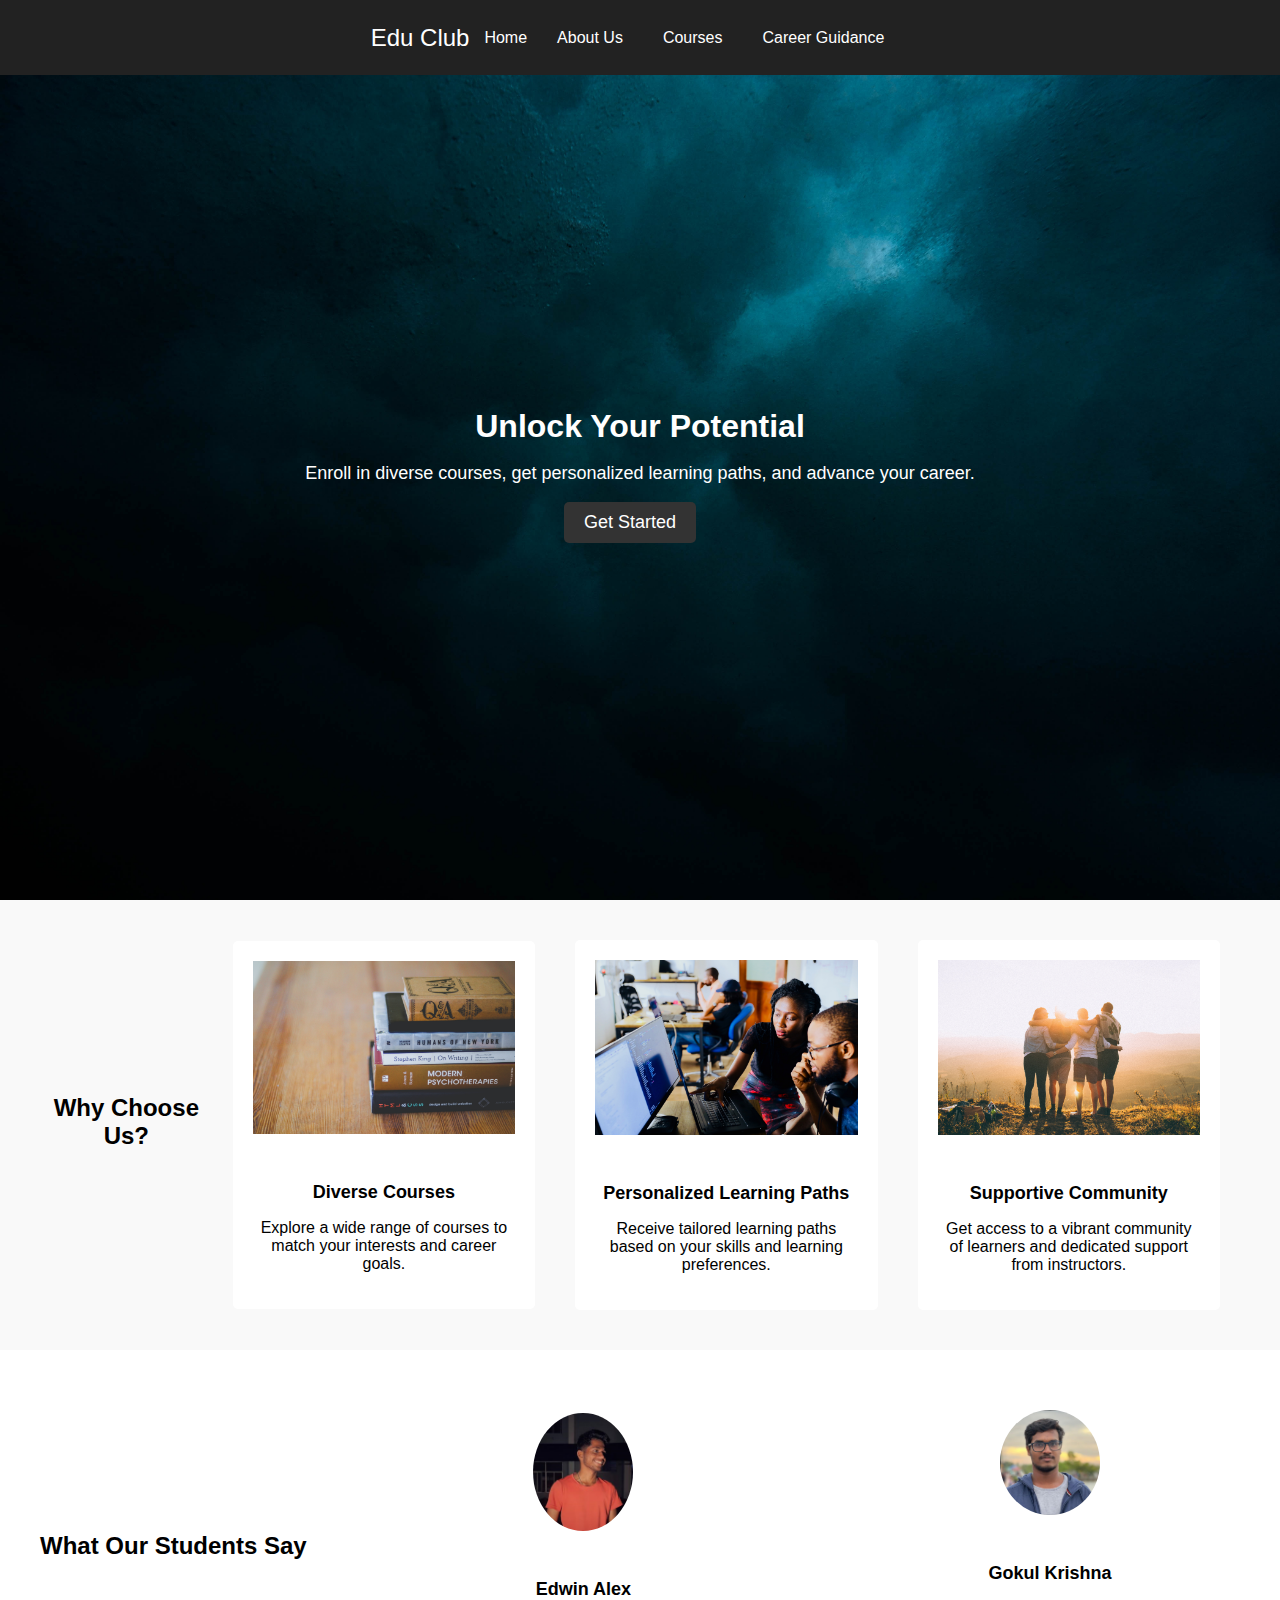
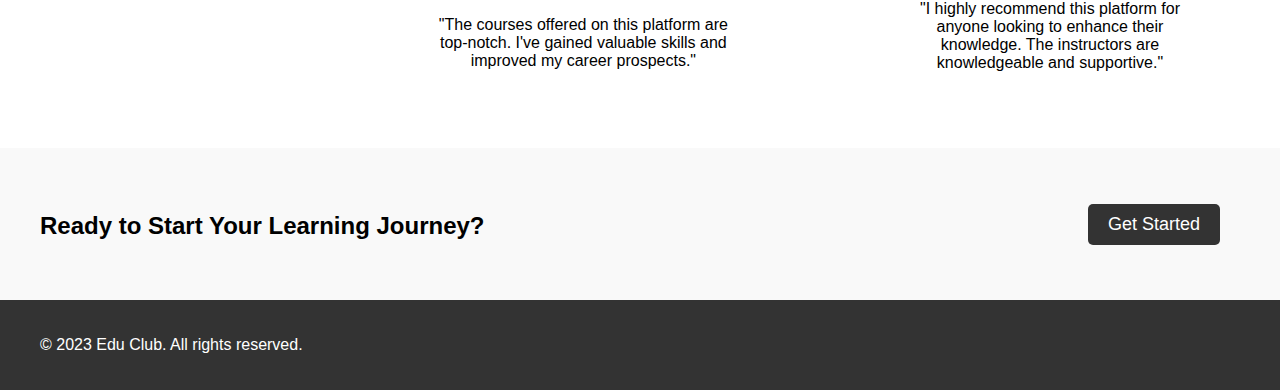
<file: index.html>
<!DOCTYPE html>
<html lang="en">

<head>
  <meta charset="UTF-8">
  <meta name="viewport" content="width=device-width, initial-scale=1.0">
  <link rel="stylesheet" href="style.css">
  <title>Edu Club</title>
</head>

<body>
  <!-- Navigation -->
  <nav>
    <div class="container">
      <div class="logo">
        <a href="#">Edu Club</a>
      </div>
      <ul>
        <li><a href="index.html">Home</a></li>
        <li><a href="about.html">About Us</a></li>
        <li><a href="courses.html">Courses</a></li>
        <li><a href="career.html">Career Guidance</a></li> <!-- Added Career Guidance link -->
      </ul>
    </div>
  </nav>


  <!-- Hero Section -->
  <section class="hero-section">
    <div class="container">
      <div class="quote">
        <h2>Unlock Your Potential</h2>
        <p>Enroll in diverse courses, get personalized learning paths, and advance your career.</p>
        <a href="#" class="cta-button">Get Started</a>
      </div>
    </div>
  </section>

  <!-- Features Section -->
  <section class="features-section">
    <div class="container">
      <h3>Why Choose Us?</h3>
      <div class="feature-card">
        <img src="feature-1.png" alt="Feature 1">
        <h4>Diverse Courses</h4>
        <p>Explore a wide range of courses to match your interests and career goals.</p>
      </div>
      <div class="feature-card">
        <img src="feature-2.png" alt="Feature 2">
        <h4>Personalized Learning Paths</h4>
        <p>Receive tailored learning paths based on your skills and learning preferences.</p>
      </div>
      <div class="feature-card">
        <img src="feature-3.png" alt="Feature 3">
        <h4>Supportive Community</h4>
        <p>Get access to a vibrant community of learners and dedicated support from instructors.</p>
      </div>
    </div>
  </section>

  <!-- Testimonials Section -->
  <section class="testimonials-section">
    <div class="container">
      <h3>What Our Students Say</h3>
      <div class="testimonial-card">
        <img src="edwin.png">
        <h4>Edwin Alex</h4>
        <p>"The courses offered on this platform are top-notch. I've gained valuable skills and improved my career prospects."</p>
      </div>
      <div class="testimonial-card">
        <img src="gokul.png">
        <h4>Gokul Krishna</h4>
        <p>"I highly recommend this platform for anyone looking to enhance their knowledge. The instructors are knowledgeable and supportive."</p>
      </div>
    </div>
  </section>

<!-- Call-to-Action Section -->
<section class="cta-section">
  <div class="container">
    <h3>Ready to Start Your Learning Journey?</h3>
    <a href="#" class="cta-button">Get Started</a>
  </div>
</section>

  <!-- Footer -->
  <footer>
    <div class="container">
      <p>&copy; 2023 Edu Club. All rights reserved.</p>
    </div>
  </footer>

</body>

</html>
</file>
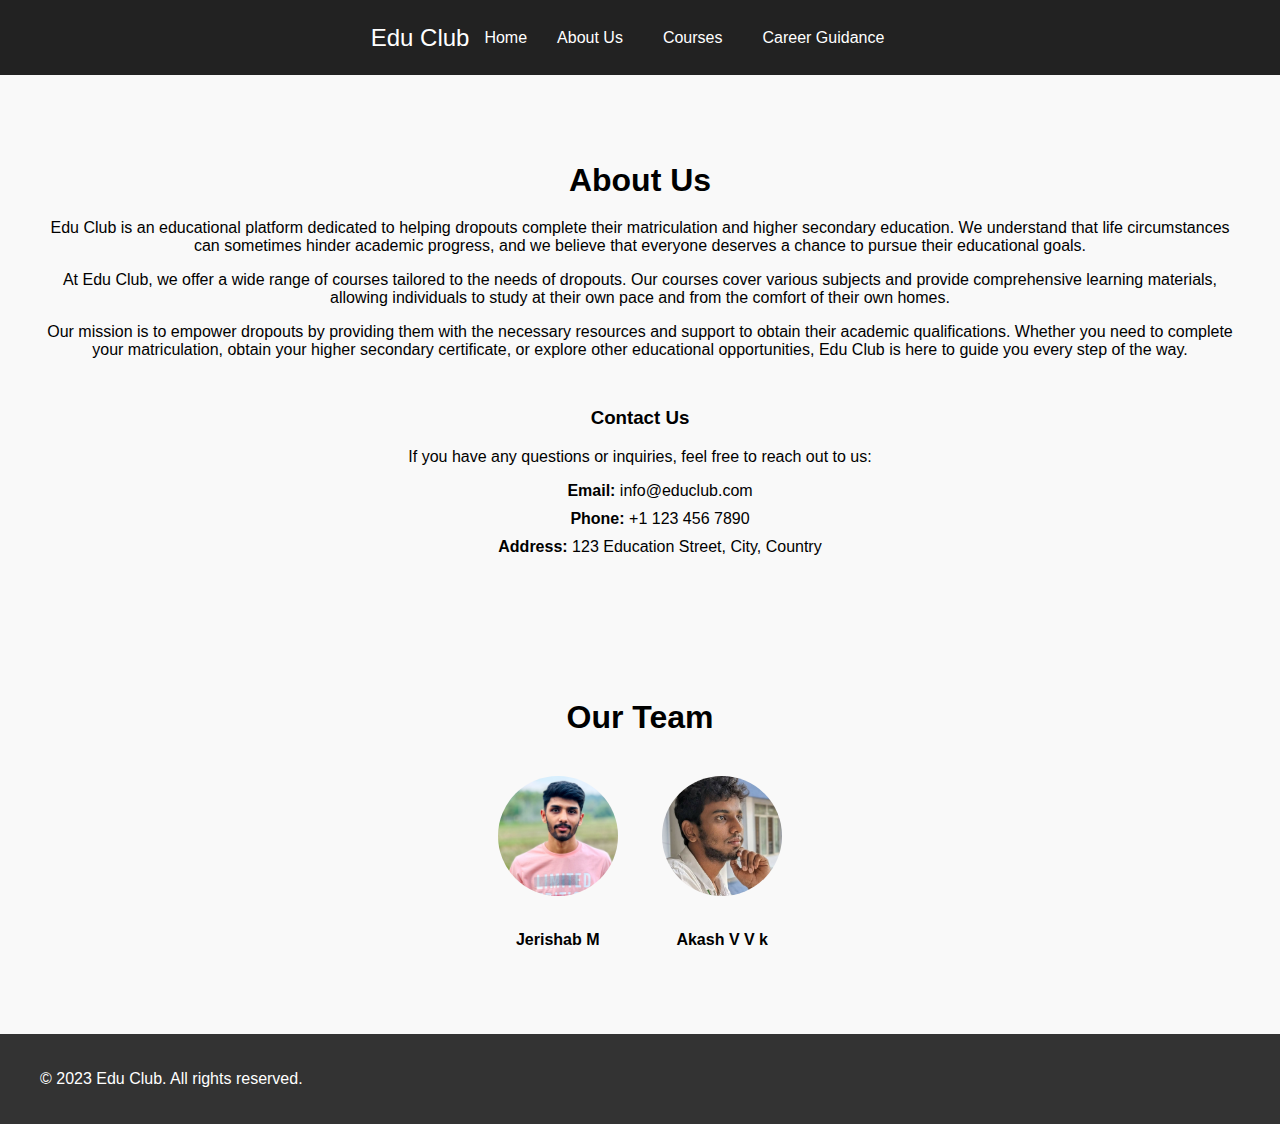
<file: about.html>
<!DOCTYPE html>
<html lang="en">

<head>
  <meta charset="UTF-8">
  <meta name="viewport" content="width=device-width, initial-scale=1.0">
  <link rel="stylesheet" href="about.css">
  <title>About Us | Edu Club</title>
</head>
<body>
  <!-- Navigation -->
  <nav>
    <div class="container2">
      <div class="logo">
        <a href="#">Edu Club</a>
      </div>
      <ul>
        <li><a href="index.html">Home</a></li>
        <li><a href="about.html">About Us</a></li>
        <li><a href="courses.html">Courses</a></li>
        <li><a href="career.html">Career Guidance</a></li>
      </ul>
    </div>
  </nav>

  <!-- About Us Section -->
  <section class="about-section">
    <div class="container">
      <h2>About Us</h2>
       <p>Edu Club is an educational platform dedicated to helping dropouts complete their matriculation and higher secondary education. We understand that life circumstances can sometimes hinder academic progress, and we believe that everyone deserves a chance to pursue their educational goals.</p>
      <p>At Edu Club, we offer a wide range of courses tailored to the needs of dropouts. Our courses cover various subjects and provide comprehensive learning materials, allowing individuals to study at their own pace and from the comfort of their own homes.</p>
      <p>Our mission is to empower dropouts by providing them with the necessary resources and support to obtain their academic qualifications. Whether you need to complete your matriculation, obtain your higher secondary certificate, or explore other educational opportunities, Edu Club is here to guide you every step of the way.</p>
    </div>
    <div class="contact-details">
      <h3>Contact Us</h3>
      <p>If you have any questions or inquiries, feel free to reach out to us:</p>
      <ul>
        <li><strong>Email:</strong> info@educlub.com</li>
        <li><strong>Phone:</strong> +1 123 456 7890</li>
        <li><strong>Address:</strong> 123 Education Street, City, Country</li>
      </ul>
    </div>
  </section>

  <!-- Team Section -->
  <section class="team-section">
    <div class="container">
      <h2>Our Team</h2>
      <div class="team-member">
        <img src="jerishab.jpg" alt="Team Member 1">
        <h4>Jerishab M</h4>
      </div>
      <div class="team-member">
        <img src="akash.jpg" alt="Team Member 2">
        <h4>Akash V V k</h4>

    </div>
  </section>

  <!-- Footer -->
  <footer>
    <div class="container2">
      <p>&copy; 2023 Edu Club. All rights reserved.</p>
    </div>
  </footer>
</body>

</html>
</file>
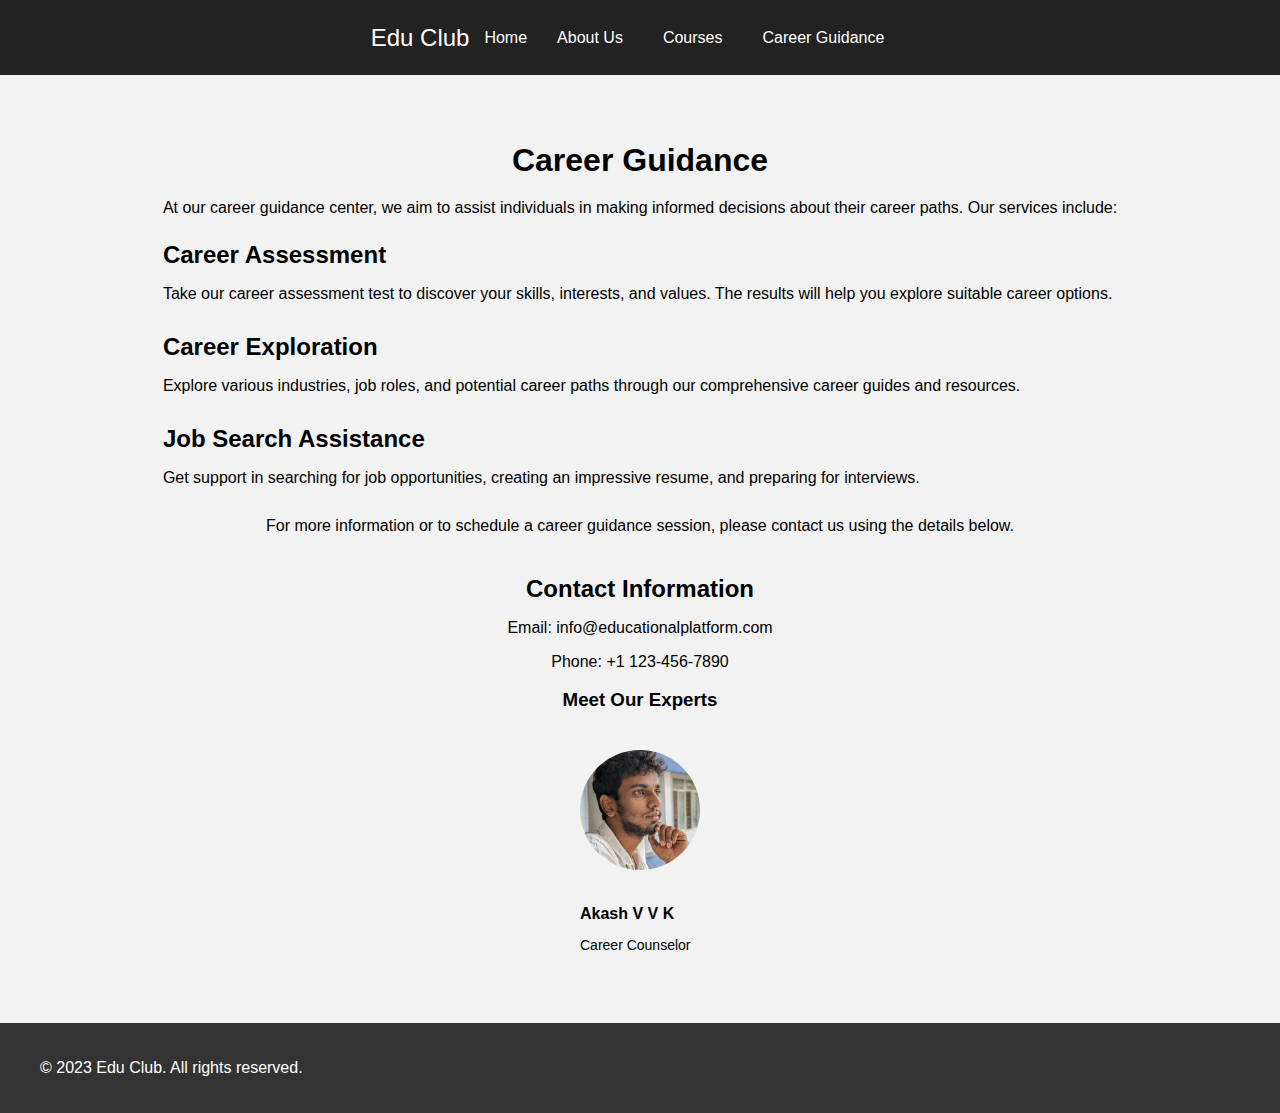
<file: career.html>
<!DOCTYPE html>
<html lang="en">

<head>
  <meta charset="UTF-8">
  <meta name="viewport" content="width=device-width, initial-scale=1.0">
  <link rel="stylesheet" href="career.css">
  <title>Career Guidance</title>
</head>

<body>
  <!-- Navigation -->
  <nav>
    <div class="container">
      <div class="logo">
        <a href="#">Edu Club</a>
      </div>
      <ul>
        <li><a href="index.html">Home</a></li>
        <li><a href="about.html">About Us</a></li>
        <li><a href="courses.html">Courses</a></li>
        <li><a href="career.html" class="active">Career Guidance</a></li>
      </ul>
    </div>
  </nav>

  <!-- Career Guidance Page Content -->
  <section class="career-section">
    <div class="container">
      <div class="content-wrapper">
        <h2>Career Guidance</h2>
        <p>At our career guidance center, we aim to assist individuals in making informed decisions about their career paths. Our services include:</p>
        <ul>
          <li>
            <h3>Career Assessment</h3>
            <p>Take our career assessment test to discover your skills, interests, and values. The results will help you explore suitable career options.</p>
          </li>
          <li>
            <h3>Career Exploration</h3>
            <p>Explore various industries, job roles, and potential career paths through our comprehensive career guides and resources.</p>
          </li>
          <li>
            <h3>Job Search Assistance</h3>
            <p>Get support in searching for job opportunities, creating an impressive resume, and preparing for interviews.</p>
          </li>
        </ul>
        <p>For more information or to schedule a career guidance session, please contact us using the details below.</p>
        <div class="contact-details">
          <h3>Contact Information</h3>
          <p>Email: info@educationalplatform.com</p>
          <p>Phone: +1 123-456-7890</p>
        </div>

        <h3>Meet Our Experts</h3>

          <div class="expert-card">
            <img src="akash.jpg" alt="Expert 2">
            <h4>Akash V V K</h4>
            <p>Career Counselor</p>
          </div>
        </div>
      </div>
    </div>
  </section>

  <!-- Footer -->
  <footer>
    <div class="container">
      <p>&copy; 2023 Edu Club. All rights reserved.</p>
    </div>
  </footer>
</body>

</html>
</file>
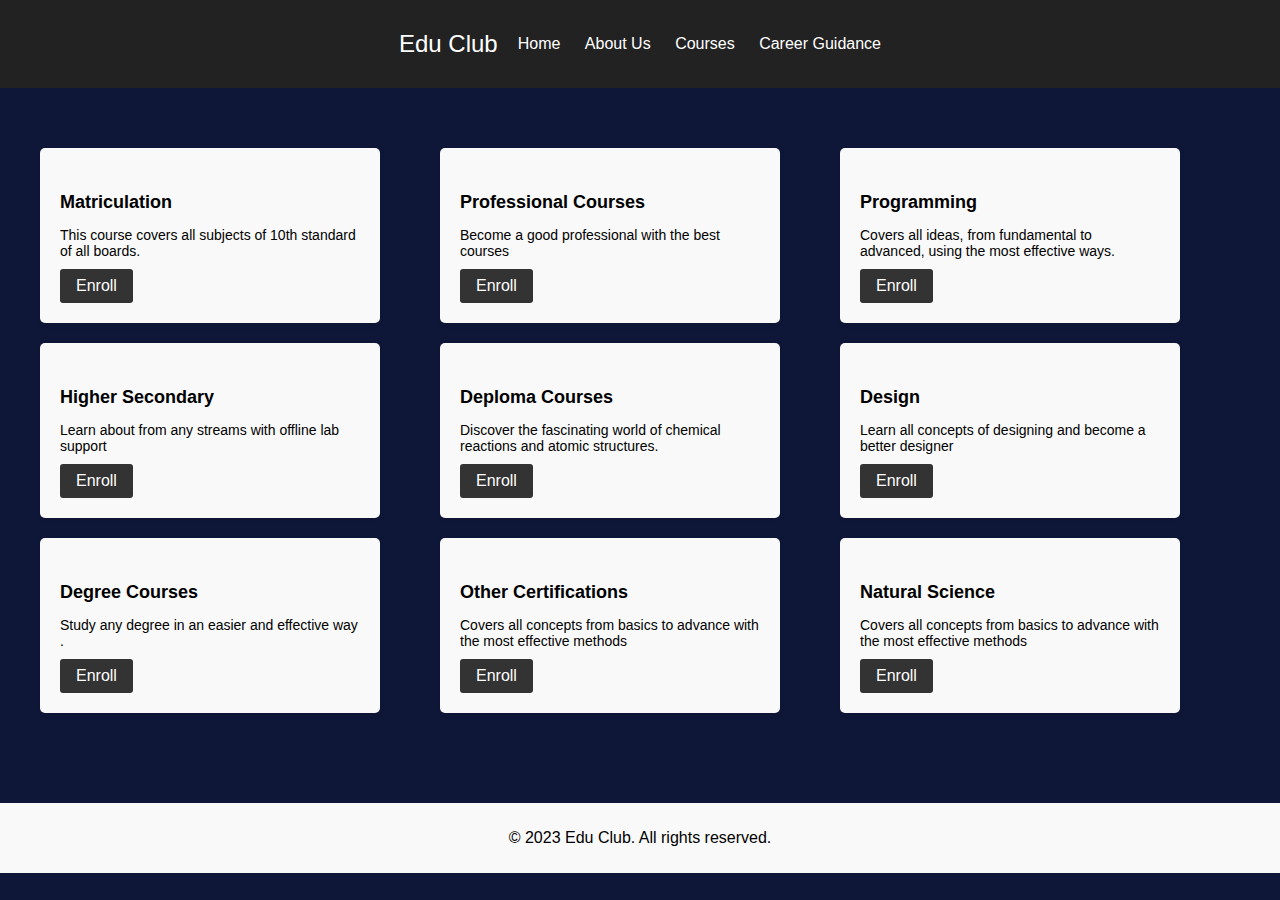
<file: courses.html>
<!DOCTYPE html>
<html lang="en">

<head>
  <meta charset="UTF-8">
  <meta name="viewport" content="width=device-width, initial-scale=1.0">
  <link rel="stylesheet" href="courses.css">
  <title>Explore Our Courses</title>
</head>

<body>
  <header>
    <nav>
        <div class="container">
          <div class="logo">
            <a href="#">Edu Club</a>
          </div>
          <ul>
            <li><a href="index.html">Home</a></li>
            <li><a href="about.html">About Us</a></li>
            <li><a href="courses.html">Courses</a></li>
            <li><a href="career.html">Career Guidance</a></li>
          </ul>
        </div>
    </nav>
  </header>

  <section class="course-categories">
    <div class="container">
      <div class="category">
        <div class="course-cards">
          <div class="course-card">
            <h4>Matriculation</h4>
            <p>This course covers all subjects of 10th standard of all boards.</p>
            <a href="#">Enroll</a>
          </div>
          <div class="course-card">
            <h4>Higher Secondary</h4>
            <p>Learn about from any streams with offline lab support</p>
            <a href="#">Enroll</a>
          </div>
          <div class="course-card">
            <h4>Degree Courses</h4>
            <p>Study any degree in an easier and effective way .</p>
            <a href="#">Enroll</a>
          </div>
          <!-- Add more Matriculation courses here -->
        </div>
      </div>

      <div class="category">
        <div class="course-cards">
          <div class="course-card">
            <h4>Professional Courses</h4>
            <p>Become a good professional with the best courses </p>
            <a href="#">Enroll</a>
          </div>
          <div class="course-card">
            <h4>Deploma Courses</h4>
            <p>Discover the fascinating world of chemical reactions and atomic structures.</p>
            <a href="#">Enroll</a>
          </div>
          <div class="course-card">
            <h4>Other Certifications</h4>
            <p>Covers all concepts from basics to advance with the most effective methods</p>
            <a href="#">Enroll</a>
          </div>
          
          <!-- Add more Higher Secondary courses here -->
        </div>
      </div>


      <div class="category">
        <div class="course-cards">
          <div class="course-card">
            <h4>Programming</h4>
            <p>Covers all ideas, from fundamental to advanced, using the most effective ways.</p>
            <a href="#">Enroll</a>
          </div>
          <div class="course-card">
            <h4>Design</h4>
            <p>Learn all concepts of designing and become a better designer</p>
            <a href="#">Enroll</a>
          </div>
          <div class="course-card">
            <h4>Natural Science</h4>
            <p>Covers all concepts from basics to advance with the most effective methods</p>
            <a href="#">Enroll</a>
          </div>
          
          <!-- Add more courses here -->
        </div>
      </div>
    </div>
  </section>

  <footer>
    <p>&copy; 2023 Edu Club. All rights reserved.</p>
  </footer>
</body>

</html>
</file>
<file: style.css>
/* CSS for the Educational Platform */

/* General Styles */
body {
  font-family: Arial, sans-serif;
  margin: 0;
  padding: 0;
}

/* Navigation Styles */
nav {
  background-color: #222;
  color: #fff;
  height: 75px;
  display: flex;
  align-items: center;
  justify-content: space-between; /* Added */
}

.container {
  max-width: 1200px;
  margin: 0 auto;
  padding: 0 20px;
  display: flex;
  align-items: center;
  justify-content: space-between;
}

.logo {
  font-size: 24px;
  font-family: "Roboto", Arial, sans-serif;
}

.logo a {
  text-decoration: none;
  color: #fff;
}

nav ul {
  list-style-type: none;
  margin: 0;
  padding: 0;
  display: flex;
  align-items: center;
}

nav ul li {
  margin-right: 10px;
}

nav ul li:first-child {
  margin-right: auto;
}

nav ul li a {
  text-decoration: none;
  color: #fff;
  font-size: 16px;
  padding: 10px 15px;
  display: flex;
  align-items: center;
}

nav ul li a:hover {
  text-decoration: underline;
  text-decoration-color: lightblue;
}

/* Hero Section Styles */
.hero-section {
  position: relative;
  height: calc(100vh - 75px);
  display: flex;
  justify-content: center;
  align-items: center;
  background-image: url(image.jpg);
  background-size: cover;
  background-position: center;
}

.quote {
  text-align: center;
  color: #fff;
  padding: 20px;
  border-radius: 5px;
  margin-top: -50px;
}

.quote h2 {
  font-size: 32px;
  margin-bottom: 10px;
}

.quote p {
  font-size: 18px;
}

/* Features Section Styles */
.features-section {
  padding: 40px 0;
  background-color: #f9f9f9;
  text-align: center;
}

.features-section h3 {
  font-size: 24px;
  margin-bottom: 30px;
}

.feature-card {
  display: inline-block;
  width: 300px;
  padding: 20px;
  background-color: #fff;
  border-radius: 5px;
  margin: 0 20px;
}
.feature-card img {
  width: 100%;
  height: auto;
  object-fit: cover;
  margin-bottom: 20px;
}


.feature-card h4 {
  font-size: 18px;
  margin-bottom: 10px;
}

.feature-card p {
  font-size: 16px;
}

/* Testimonials Section Styles */
.testimonials-section {
  padding: 40px 0;
  text-align: center;
}

.testimonials-section h3 {
  font-size: 24px;
  margin-bottom: 30px;
}

.testimonial-card {
  display: inline-block;
  width: 300px;
  padding: 20px;
  background-color: #fff;
  border-radius: 5px;
  margin: 0 20px;
}

.testimonial-card img {
  width: 100px;
  border-radius: 50%;
  margin-bottom: 20px;
}

.testimonial-card h4 {
  font-size: 18px;
  margin-bottom: 10px;
}

.testimonial-card p {
  font-size: 16px;
}

/* Call-to-Action Section Styles */
.cta-section {
  padding: 40px 0;
  text-align: center;
  background-color: #f9f9f9;
}

.cta-section h3 {
  font-size: 24px;
  margin-bottom: 20px;
  text-align: left; /* Align the text to the left */
}

.cta-button {
  display: inline-block;
  padding: 10px 20px;
  background-color: #333;
  color: #fff;
  text-decoration: none;
  border-radius: 5px;
  font-size: 18px;
  margin-right: 20px;
  transition: background-color 0.3s ease; /* Add transition for smooth effect */
}

.cta-button:hover {
  background-color: #555; /* Change the background color on hover */
}


/* Footer Styles */
footer {
  background-color: #333;
  color: #fff;
  padding: 20px 0;
  text-align: center;
}

/* Media Queries */
@media screen and (max-width: 768px) {
  .container {
    flex-direction: column;
    align-items: center;
  }

  nav ul {
    margin-top: 10px;
  }

  nav ul li {
    display: block;
    margin-bottom: 10px;
  }

  .hero-section {
    height: auto;
    padding: 60px 0;
  }

  .quote {
    margin-top: 0;
  }

  .feature-card,
  .testimonial-card {
    width: 100%;
    margin: 0 0 20px;
  }
}
</file>
<file: about.css>
body {
    font-family: Arial, sans-serif;
    margin: 0;
    padding: 0;
  }
  
  .logo {
    font-size: 24px;
    font-family: "Roboto", Arial, sans-serif;
  }
  
  .logo a {
    text-decoration: none;
    color: #fff;
  }
  
  .container {
    max-width: 1200px;
    margin: 0 auto;
    padding: 20px;
  }
  
/* Navigation Styles */
nav {
  background-color: #222;
  color: #fff;
  height: 75px;
  display: flex;
  align-items: center;
  justify-content: space-between; /* Added */
}

.container2 {
  max-width: 1200px;
  margin: 0 auto;
  padding: 0 20px;
  display: flex;
  align-items: center;
  justify-content: space-between;
}

.logo {
  font-size: 24px;
  font-family: "Roboto", Arial, sans-serif;
}

.logo a {
  text-decoration: none;
  color: #fff;
}

nav ul {
  list-style-type: none;
  margin: 0;
  padding: 0;
  display: flex;
  align-items: center;
}

nav ul li {
  margin-right: 10px;
}

nav ul li:first-child {
  margin-right: auto;
}

nav ul li a {
  text-decoration: none;
  color: #fff;
  font-size: 16px;
  padding: 10px 15px;
  display: flex;
  align-items: center;
}

nav ul li a:hover {
  text-decoration: underline;
  text-decoration-color: lightblue;
}
  
  .about-section,
  .team-section {
    background-color: #f9f9f9;
    padding: 40px 0;
    text-align: center;
  }
  
  .about-section h2,
  .team-section h2 {
    font-size: 32px;
    margin-bottom: 20px;
  }
  
  .about-section p,
  .team-section p {
    font-size: 16px;
    margin-bottom: 10px;
  }
  
  .team-member {
    display: inline-block;
    margin: 20px;
    text-align: center;
  }
  
  .team-member img {
    width: 120px;
    height: 120px;
    border-radius: 50%;
    object-fit: cover;
    margin-bottom: 10px;
  }
  
  .team-member h4 {
    font-size: 16px;
    margin-bottom: 5px;
  }
  
  .team-member p {
    font-size: 14px;
    margin-bottom: 10px;
  }
  
  footer {
    background-color: #333;
    color: #fff;
    padding: 20px 0;
    text-align: center;
  }
  .contact-details ul li {
    margin-bottom: 10px;
    list-style-type: none;
  }  

  .container {
    max-width: 1200px;
    margin: 0 auto;
    padding: 20px;
  }
</file>
<file: career.css>
body {
  font-family: Arial, sans-serif;
  margin: 0;
  padding: 0;
  background-color: #f2f2f2;
}

nav {
  background-color: #222;
  color: #fff;
  height: 75px;
  display: flex;
  align-items: center;
  justify-content: space-between; /* Added */
}

.container {
  max-width: 1200px;
  margin: 0 auto;
  padding: 0 20px;
  display: flex;
  align-items: center;
  justify-content: space-between;
}
.container h2{
  text-align: center;
}

.container .expert-card {
  text-align: left;
}
.logo {
  font-size: 24px;
  font-family: "Roboto", Arial, sans-serif;
}

.logo a {
  text-decoration: none;
  color: #fff;
}

nav ul {
  list-style-type: none;
  margin: 0;
  padding: 0;
  display: flex;
  align-items: center;
}

nav ul li {
  margin-right: 10px;
}

nav ul li:first-child {
  margin-right: auto;
}

nav ul li a {
  text-decoration: none;
  color: #fff;
  font-size: 16px;
  padding: 10px 15px;
  display: flex;
  align-items: center;
}

nav ul li a:hover {
  text-decoration: underline;
  text-decoration-color: lightblue;
}


.career-section {
  display: flex;
  flex-direction: column;
  align-items: center;
  justify-content: center;
  padding: 40px 0;
  text-align: center;
}



.career-section h2 {
  font-size: 32px;
  margin-bottom: 20px;
}

.career-section p {
  font-size: 16px;
  margin-bottom: 10px;
}

.career-section ul {
  list-style-type: none;
  padding: 0;
  margin: 0;
  text-align: left;
}

.career-section ul li {
  margin-bottom: 30px;
}

.career-section ul li h3 {
  font-size: 24px;
  margin-bottom: 10px;
}

.contact-details {
  margin-top: 40px;
}

.contact-details h3 {
  font-size: 24px;
  margin-bottom: 10px;
}

.contact-details p {
  font-size: 16px;
  margin-bottom: 10px;
}

.experts {
  display: flex;
  flex-wrap: wrap;
  justify-content: center;
  align-items: center;
  margin-top: 40px;
}

.expert-card {
  display: inline-block;
  margin: 20px;
  text-align: center;
}

.expert-card img {
  width: 120px;
  height: 120px;
  border-radius: 50%;
  object-fit: cover;
  margin-bottom: 10px;
}

.expert-card h4 {
  font-size: 16px;
  margin-bottom: 5px;
}

.expert-card p {
  font-size: 14px;
  margin-bottom: 10px;
}
/* Footer Styles */
footer {
  background-color: #333;
  color: #fff;
  padding: 20px 0;
  text-align: center;
}
</file>
<file: courses.css>
body {
  font-family: Arial, sans-serif;
  margin: 0;
  padding: 0;
  background-color: rgb(15, 23, 57);
}

.logo {
  font-size: 24px;
  font-family: "Roboto", Arial, sans-serif;
}

.logo a {
  text-decoration: none;
  color: #fff;
}

.container {
  max-width: 1200px;
  margin: 0 auto;
  padding: 20px;
  display: flex;
  justify-content: center;
}


header {
  background-color: #222;
  color: #fff;
  padding: 10px;
}

nav ul {
  list-style-type: none;
  padding: 0;
  margin: 0;
  text-align: right;
}

nav ul li {
  display: inline-block;
  margin-left: 20px;
  margin-top: 5px;
}

nav ul li a {
  color: #fff;
  text-decoration: none;
}

nav ul li a:hover {
  text-decoration: underline;
  text-decoration-color: lightblue;
}

.course-categories {
  padding: 40px 0;
}

.course-categories h2 {
  font-size: 24px;
  margin-bottom: 20px;
}

.category {
  margin-bottom: 30px;
}

.category h3 {
  font-size: 20px;
  margin-bottom: 10px;
}

.course-cards {
  display: flex;
  flex-wrap: wrap;
  gap: 20px;
}

.course-card {
  width: 300px;
  background-color: #f9f9f9;
  padding: 20px;
  border-radius: 5px;
  box-shadow: 0 2px 4px rgba(0, 0, 0, 0.1);
}

.course-card h4 {
  font-size: 18px;
  margin-bottom: 10px;
}

.course-card p {
  font-size: 14px;
  margin-bottom: 10px;
}

.course-card a {
  display: inline-block;
  padding: 8px 16px;
  background-color: #333;
  color: #fff;
  text-decoration: none;
  border-radius: 3px;
  transition: background-color 0.3s ease;
}

.course-card a:hover {
  background-color: #555;
}

footer {
  background-color: #f9f9f9;
  padding: 10px;
  text-align: center;
}
</file>
